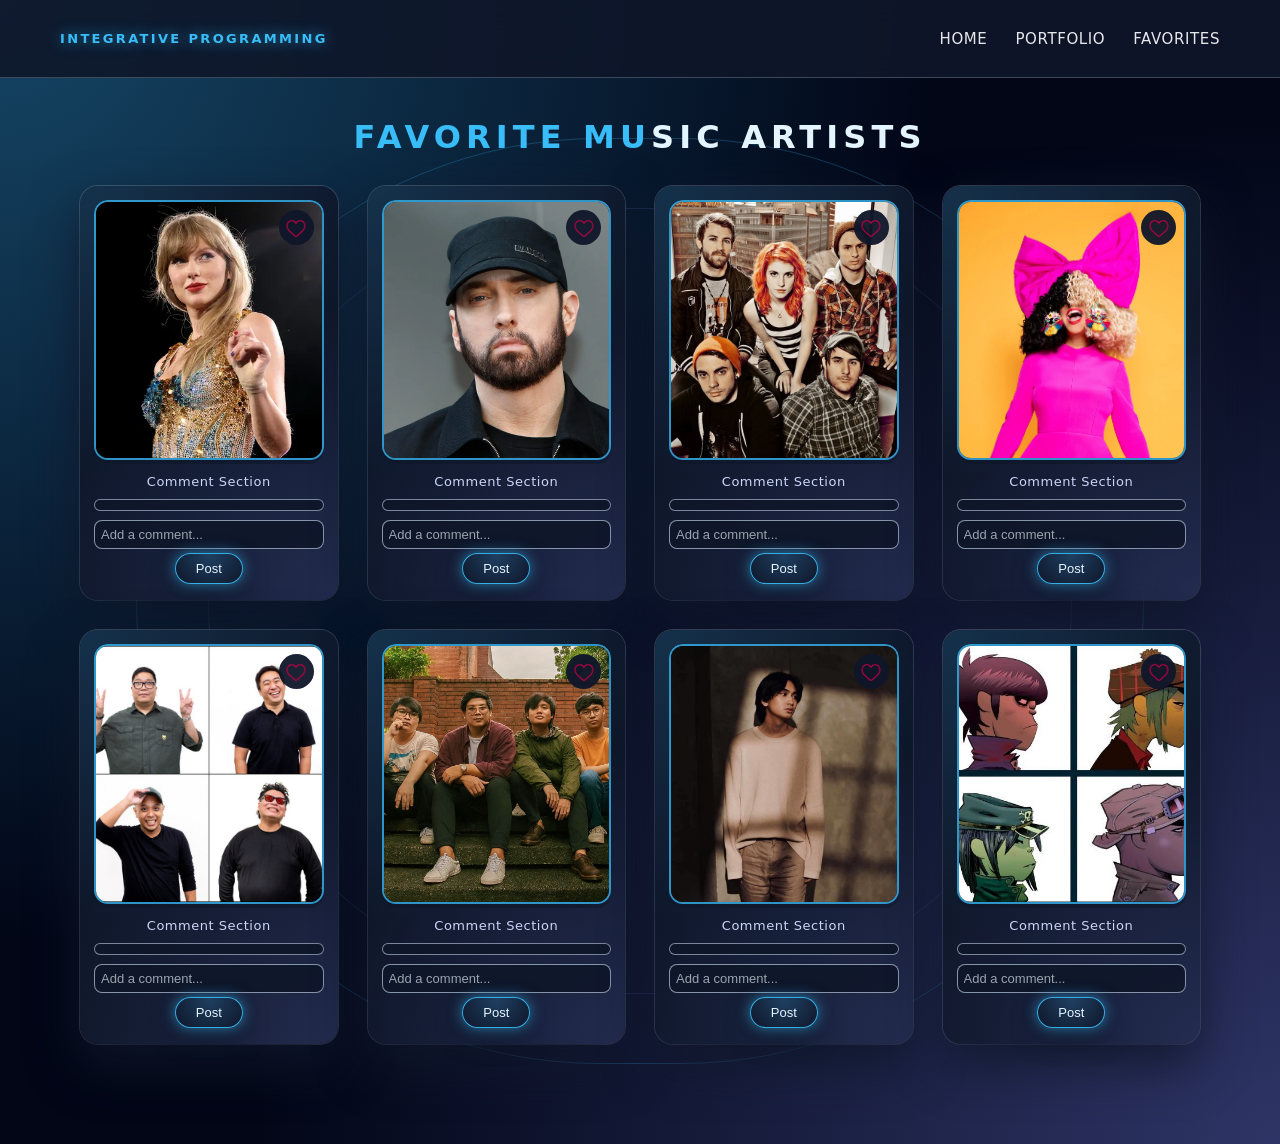
<file: Favorites.html>
<!DOCTYPE html>
<html lang="en">
<head>
<meta charset="UTF-8">
<title>Favorites</title>
<link rel="stylesheet" href="style.css">
</head>

<body>
    <nav class="nav">
        <div class="logo">
            <p>INTEGRATIVE PROGRAMMING</p>
        </div>
        <ul class="navLinks">
            <li><a href="home.html">Home</a></li>
            <li><a href="portfolio.html">Portfolio</a></li>
            <li><a href="Favorites.html">Favorites</a></li>
        </ul>
    </nav>

    <main class="favorites-wrapper">
        <div class="favorites-heading">
            <h1><span>Favorite Mu</span>sic Artists</h1>
        </div>

        <div class="container">

        <div class="card">
            <div class="image-box">
                <img src="images/TaylorS.png" alt="">
                <div class="heart" onclick="toggleLike(this)">
                    <img src="images/heart.png" class="heart-img" data-liked="false">
                </div>
                <div class="bottom-overlay">
                    <p>Taylor Swift</p>
                </div>
            </div>
            <p class="title">Comment Section</p>
            <ul class="comments-list"></ul>
            <input type="text" class="comment-input" placeholder="Add a comment...">
            <button onclick="addcomment(this)">Post</button>
        </div>


        <div class="card">
            <div class="image-box">
                <img src="images/Eminem.png" alt="">
                <div class="heart" onclick="toggleLike(this)">
                    <img src="images/heart.png" class="heart-img" data-liked="false">
                </div>
                <div class="bottom-overlay">
                    <p>Eminem</p>
                </div>
            </div>
            <p class="title">Comment Section</p>
            <ul class="comments-list"></ul>
            <input type="text" class="comment-input" placeholder="Add a comment...">
            <button onclick="addcomment(this)">Post</button>
        </div>


        <div class="card">
            <div class="image-box">
                <img src="images/Paramore.jpg" alt="">
                <div class="heart" onclick="toggleLike(this)">
                    <img src="images/heart.png" class="heart-img" data-liked="false">
                </div>
                <div class="bottom-overlay">
                    <p>Paramore</p>
                </div>
            </div>
            <p class="title">Comment Section</p>
            <ul class="comments-list"></ul>
            <input type="text" class="comment-input" placeholder="Add a comment...">
            <button onclick="addcomment(this)">Post</button>
        </div>


        <div class="card">
            <div class="image-box">
                <img src="images/Sia.png" alt="">
                <div class="heart" onclick="toggleLike(this)">
                    <img src="images/heart.png" class="heart-img" data-liked="false">
                </div>
                <div class="bottom-overlay">
                    <p>Sia</p>
                </div>
            </div>
            <p class="title">Comment Section</p>
            <ul class="comments-list"></ul>
            <input type="text" class="comment-input" placeholder="Add a comment...">
            <button onclick="addcomment(this)">Post</button>
        </div>

        <div class="card">
            <div class="image-box">
                <img src="images/TheItchyworms.jpg" alt="">
                <div class="heart" onclick="toggleLike(this)">
                    <img src="images/heart.png" class="heart-img" data-liked="false">
                </div>
                <div class="bottom-overlay">
                    <p>The Itchyworms</p>
                </div>
            </div>
            <p class="title">Comment Section</p>
            <ul class="comments-list"></ul>
            <input type="text" class="comment-input" placeholder="Add a comment...">
            <button onclick="addcomment(this)">Post</button>
        </div>

        <div class="card">
            <div class="image-box">
                <img src="images/TheRidleys.jpg" alt="">
                <div class="heart" onclick="toggleLike(this)">
                    <img src="images/heart.png" class="heart-img" data-liked="false">
                </div>
                <div class="bottom-overlay">
                    <p>The Ridleys</p>
                </div>
            </div>
            <p class="title">Comment Section</p>
            <ul class="comments-list"></ul>
            <input type="text" class="comment-input" placeholder="Add a comment...">
            <button onclick="addcomment(this)">Post</button>
        </div>

        <div class="card">
            <div class="image-box">
                <img src="images/Adie.jpg" alt="">
                <div class="heart" onclick="toggleLike(this)">
                    <img src="images/heart.png" class="heart-img" data-liked="false">
                </div>
                <div class="bottom-overlay">
                    <p>Adie</p>
                </div>
            </div>
            <p class="title">Comment Section</p>
            <ul class="comments-list"></ul>
            <input type="text" class="comment-input" placeholder="Add a comment...">
            <button onclick="addcomment(this)">Post</button>
        </div>

        <div class="card">
            <div class="image-box">
                <img src="images/Gorillaz.jpg" alt="">
                <div class="heart" onclick="toggleLike(this)">
                    <img src="images/heart.png" class="heart-img" data-liked="false">
                </div>
                <div class="bottom-overlay">
                    <p>Gorillaz</p>
                </div>
            </div>
            <p class="title">Comment Section</p>
            <ul class="comments-list"></ul>
            <input type="text" class="comment-input" placeholder="Add a comment...">
            <button onclick="addcomment(this)">Post</button>
        </div>
        </div>
    </main>

    <script src="Function.js"></script>
</body>
</html>
</file>
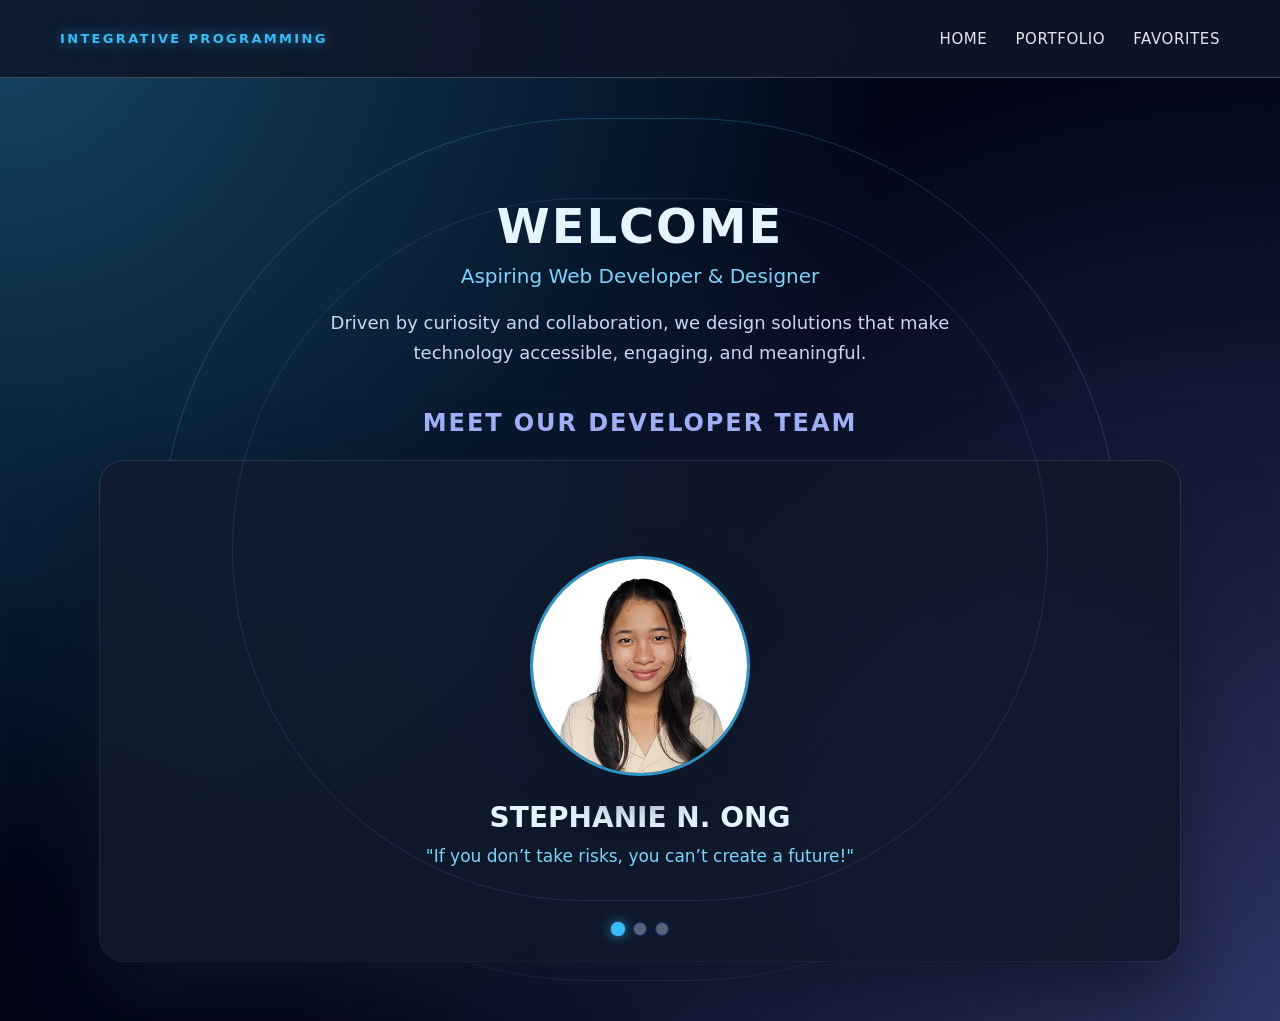
<file: home.html>
<!DOCTYPE html>
<html lang="en">

<head>
    <meta charset="UTF-8">
    <meta name="viewport" content="width=device-width, initial-scale=1.0">
    <title>Midterm Project</title>
    <link rel="stylesheet" href="style.css">
</head>

<body>
    <nav class="nav">
        <div class="logo">
            <p>INTEGRATIVE PROGRAMMING</p>
        </div>
        <ul class="navLinks">
            <li><a href="#home">Home</a></li>
            <li><a href="portfolio.html">Portfolio</a></li>
            <li><a href="Favorites.html">Favorites</a></li>
        </ul>
    </nav>

    <section class="hero" id="home">
        <div class="content">
            <h1>WELCOME</h1>
            <p>Aspiring Web Developer & Designer</p>
            <div class="statement">
                <p>
                    Driven by curiosity and collaboration, we design solutions that make technology accessible,
                    engaging, and meaningful.
                </p>
            </div>
        </div>

        <div class="subtitle">Meet Our Developer Team</div>

        <div class="carousel">
            <div class="container">
                <div class="profile">
                    <img src="images/stephanie.jpg" alt="Stephanie">
                    <div class="name">STEPHANIE N. ONG</div>
                    <div class="tagline">
                        <p>"If you don’t take risks, you can’t create a future!"</p>
                    </div>
                </div>
                <div class="profile">
                    <img src="images/michael.jpg" alt="Michael">
                    <div class="name">JOHN MICHAEL B. FLORES</div>
                    <div class="tagline">
                        <p>"There's a difference between a mistake and a bad habit"</p>
                    </div>
                </div>
                <div class="profile">
                    <img src="images/angelyn.jpg" alt="Angelyn">
                    <div class="name">ANGELYN D. FLORES</div>
                    <div class="tagline">
                        <p>"Shaping a brighter tomorrow"</p>
                    </div>
                </div>
            </div>

            <div class="carousel__nav">
                <span class="carousel__dot active" data-slide="0"></span>
                <span class="carousel__dot" data-slide="1"></span>
                <span class="carousel__dot" data-slide="2"></span>
            </div>
        </div>
    </section>

    <script src="Function.js"></script>

</body>

</html>
</file>
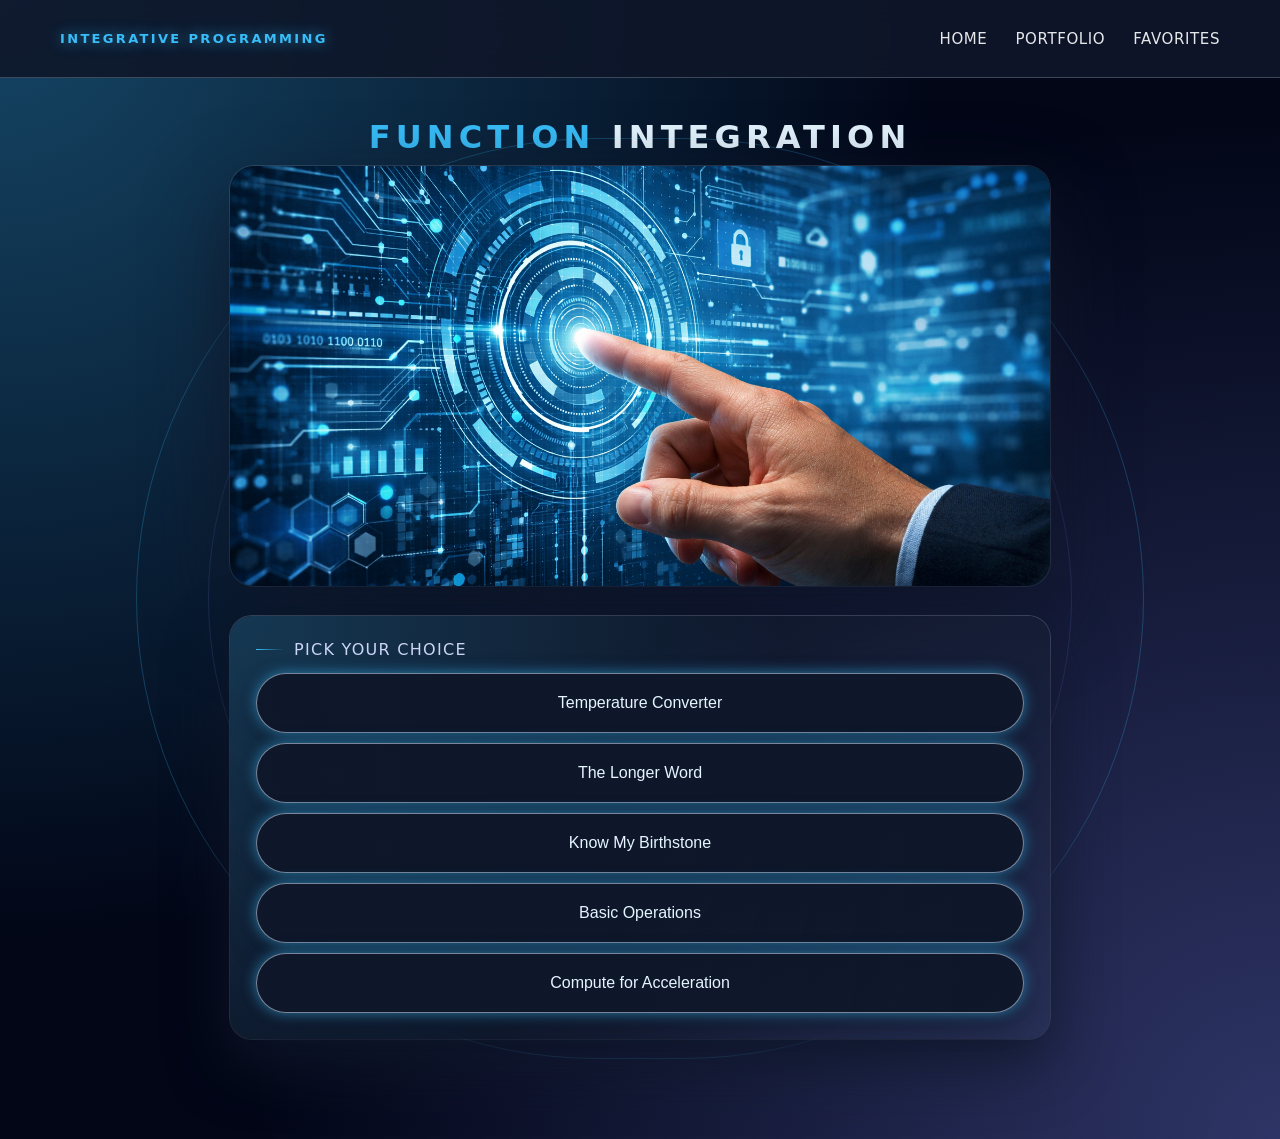
<file: portfolio.html>
<!DOCTYPE html>
<html lang="en">
<head>
    <meta charset="UTF-8">
    <meta name="viewport" content="width=device-width, initial-scale=1.0">
    <title>Portfolio</title>
    <link rel="stylesheet" href="style.css">
    </head>
<body>
    <nav class="nav">
        <div class="logo">
            <p class="logo__text">INTEGRATIVE PROGRAMMING</p>
        </div>
        <ul class="navLinks">
            <li><a href="home.html">Home</a></li> 
            <li><a href="portfolio.html">Portfolio</a></li>
            <li><a href="Favorites.html">Favorites</a></li>
        </ul>
    </nav>

    <main class="page-wrapper">
        <div class="title">
            <h1><span>Function</span> Integration</h1>
        </div>
        
        <div class="Portfolio">    
            <img src="images/kamot.png" alt="Portfolio Image">
        </div>

        <section class="panel">
            <div class="pick">
                <p>Pick your choice</p>
            </div>
            
            <div class="choice">
                <button onclick="TempConverter(this)"><span>Temperature Converter</span></button>
                <button onclick="LongerWord(this)"><span>The Longer Word</span></button>
                <button onclick="Birthstone(this)"><span>Know My Birthstone</span></button>
                <button onclick="BasicOperations(this)"><span>Basic Operations</span></button>
                <button onclick="Acceleration(this)"><span>Compute for Acceleration</span></button>
            </div>
        </section>
    </main>

    <script src="Function.js"></script>
</body>
</html>
</file>
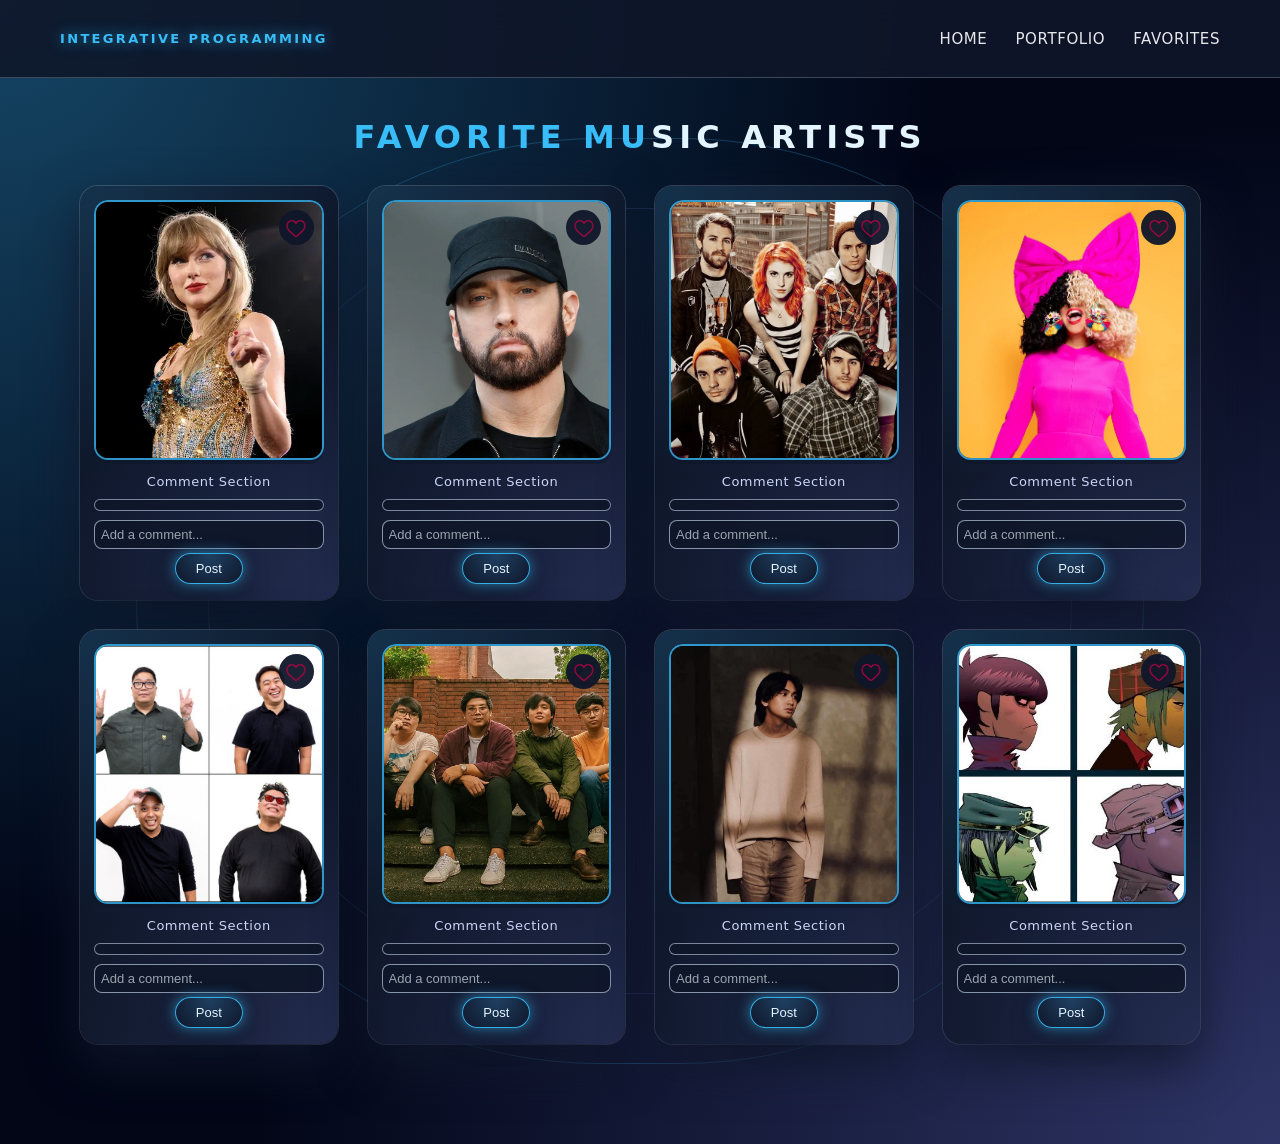
<file: pages/Favorites.html>
<!DOCTYPE html>
<html lang="en">
<head>
<meta charset="UTF-8">
<title>Favorites</title>
<link rel="stylesheet" href="../styles/style.css">
</head>

<body>
    <nav class="nav">
        <div class="logo">
            <p>INTEGRATIVE PROGRAMMING</p>
        </div>
        <ul class="navLinks">
            <li><a href="home.html">Home</a></li>
            <li><a href="portfolio.html">Portfolio</a></li>
            <li><a href="Favorites.html">Favorites</a></li>
        </ul>
    </nav>

    <main class="favorites-wrapper">
        <div class="favorites-heading">
            <h1><span>Favorite Mu</span>sic Artists</h1>
        </div>

        <div class="container">

        <div class="card">
            <div class="image-box">
                <img src="../images/TaylorS.png" alt="">
                <div class="heart" onclick="toggleLike(this)">
                    <img src="../images/heart.png" class="heart-img" data-liked="false">
                </div>
                <div class="bottom-overlay">
                    <p>Taylor Swift</p>
                </div>
            </div>
            <p class="title">Comment Section</p>
            <ul class="comments-list"></ul>
            <input type="text" class="comment-input" placeholder="Add a comment...">
            <button onclick="addcomment(this)">Post</button>
        </div>


        <div class="card">
            <div class="image-box">
                <img src="../images/Eminem.png" alt="">
                <div class="heart" onclick="toggleLike(this)">
                    <img src="../images/heart.png" class="heart-img" data-liked="false">
                </div>
                <div class="bottom-overlay">
                    <p>Eminem</p>
                </div>
            </div>
            <p class="title">Comment Section</p>
            <ul class="comments-list"></ul>
            <input type="text" class="comment-input" placeholder="Add a comment...">
            <button onclick="addcomment(this)">Post</button>
        </div>


        <div class="card">
            <div class="image-box">
                <img src="../images/Paramore.jpg" alt="">
                <div class="heart" onclick="toggleLike(this)">
                    <img src="../images/heart.png" class="heart-img" data-liked="false">
                </div>
                <div class="bottom-overlay">
                    <p>Paramore</p>
                </div>
            </div>
            <p class="title">Comment Section</p>
            <ul class="comments-list"></ul>
            <input type="text" class="comment-input" placeholder="Add a comment...">
            <button onclick="addcomment(this)">Post</button>
        </div>


        <div class="card">
            <div class="image-box">
                <img src="../images/Sia.png" alt="">
                <div class="heart" onclick="toggleLike(this)">
                    <img src="../images/heart.png" class="heart-img" data-liked="false">
                </div>
                <div class="bottom-overlay">
                    <p>Sia</p>
                </div>
            </div>
            <p class="title">Comment Section</p>
            <ul class="comments-list"></ul>
            <input type="text" class="comment-input" placeholder="Add a comment...">
            <button onclick="addcomment(this)">Post</button>
        </div>

        <div class="card">
            <div class="image-box">
                <img src="../images/TheItchyworms.jpg" alt="">
                <div class="heart" onclick="toggleLike(this)">
                    <img src="../images/heart.png" class="heart-img" data-liked="false">
                </div>
                <div class="bottom-overlay">
                    <p>The Itchyworms</p>
                </div>
            </div>
            <p class="title">Comment Section</p>
            <ul class="comments-list"></ul>
            <input type="text" class="comment-input" placeholder="Add a comment...">
            <button onclick="addcomment(this)">Post</button>
        </div>

        <div class="card">
            <div class="image-box">
                <img src="../images/TheRidleys.jpg" alt="">
                <div class="heart" onclick="toggleLike(this)">
                    <img src="../images/heart.png" class="heart-img" data-liked="false">
                </div>
                <div class="bottom-overlay">
                    <p>The Ridleys</p>
                </div>
            </div>
            <p class="title">Comment Section</p>
            <ul class="comments-list"></ul>
            <input type="text" class="comment-input" placeholder="Add a comment...">
            <button onclick="addcomment(this)">Post</button>
        </div>

        <div class="card">
            <div class="image-box">
                <img src="../images/Adie.jpg" alt="">
                <div class="heart" onclick="toggleLike(this)">
                    <img src="../images/heart.png" class="heart-img" data-liked="false">
                </div>
                <div class="bottom-overlay">
                    <p>Adie</p>
                </div>
            </div>
            <p class="title">Comment Section</p>
            <ul class="comments-list"></ul>
            <input type="text" class="comment-input" placeholder="Add a comment...">
            <button onclick="addcomment(this)">Post</button>
        </div>

        <div class="card">
            <div class="image-box">
                <img src="../images/Gorillaz.jpg" alt="">
                <div class="heart" onclick="toggleLike(this)">
                    <img src="../images/heart.png" class="heart-img" data-liked="false">
                </div>
                <div class="bottom-overlay">
                    <p>Gorillaz</p>
                </div>
            </div>
            <p class="title">Comment Section</p>
            <ul class="comments-list"></ul>
            <input type="text" class="comment-input" placeholder="Add a comment...">
            <button onclick="addcomment(this)">Post</button>
        </div>
        </div>
    </main>

    <script src="../Function.js"></script>
</body>
</html>
</file>
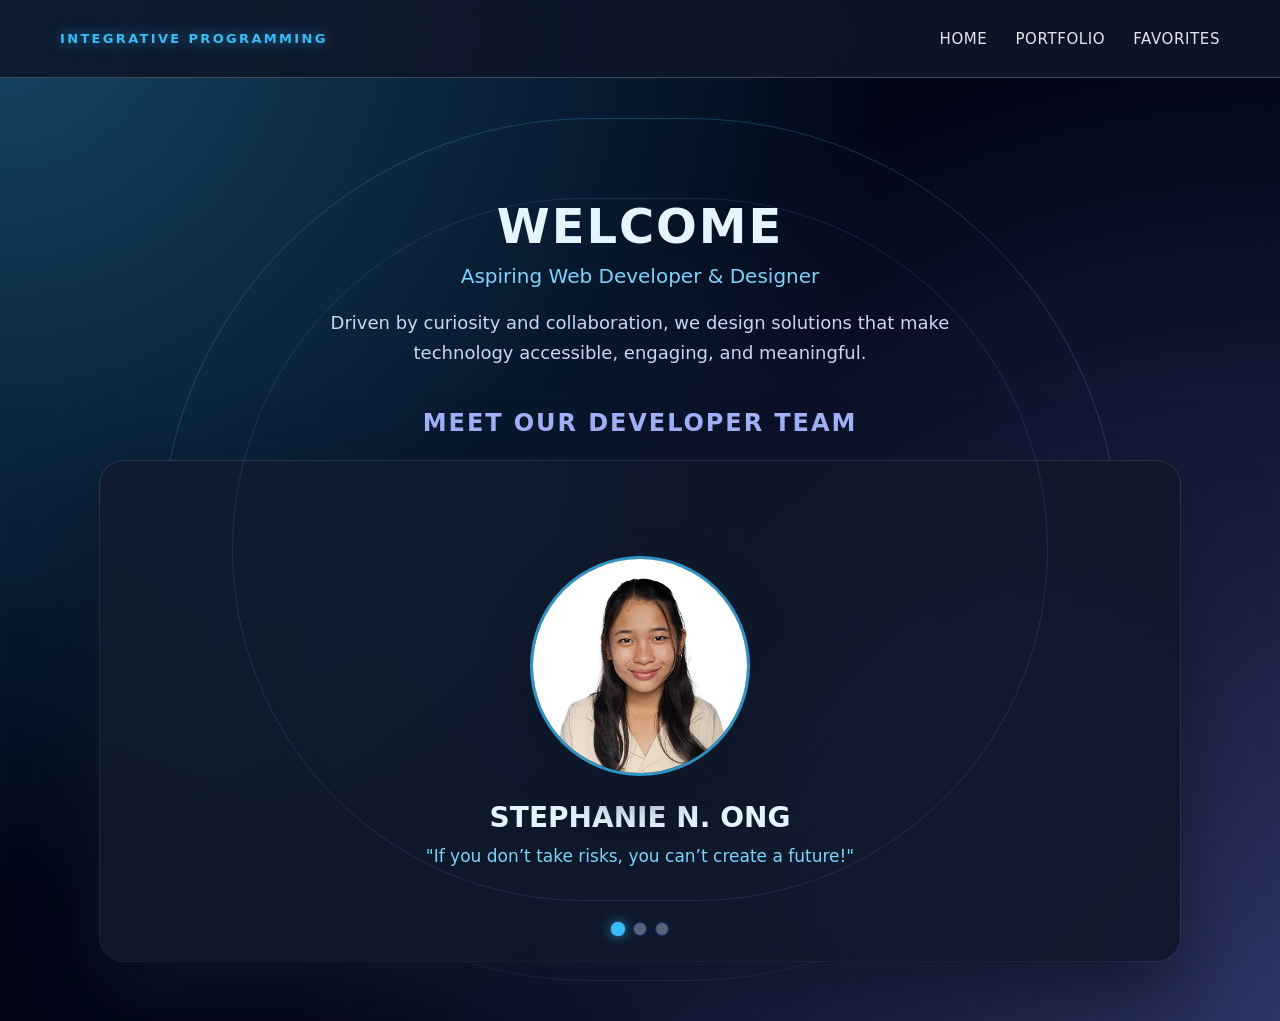
<file: pages/home.html>
<!DOCTYPE html>
<html lang="en">

<head>
    <meta charset="UTF-8">
    <meta name="viewport" content="width=device-width, initial-scale=1.0">
    <title>Midterm Project</title>
    <link rel="stylesheet" href="../styles/style.css">
</head>

<body>
    <nav class="nav">
        <div class="logo">
            <p>INTEGRATIVE PROGRAMMING</p>
        </div>
        <ul class="navLinks">
            <li><a href="#home">Home</a></li>
            <li><a href="portfolio.html">Portfolio</a></li>
            <li><a href="Favorites.html">Favorites</a></li>
        </ul>
    </nav>

    <section class="hero" id="home">
        <div class="content">
            <h1>WELCOME</h1>
            <p>Aspiring Web Developer & Designer</p>
            <div class="statement">
                <p>
                    Driven by curiosity and collaboration, we design solutions that make technology accessible,
                    engaging, and meaningful.
                </p>
            </div>
        </div>

        <div class="subtitle">Meet Our Developer Team</div>

        <div class="carousel">
            <div class="container">
                <div class="profile">
                    <img src="../images/stephanie.jpg" alt="Stephanie">
                    <div class="name">STEPHANIE N. ONG</div>
                    <div class="tagline">
                        <p>"If you don’t take risks, you can’t create a future!"</p>
                    </div>
                </div>
                <div class="profile">
                    <img src="../images/michael.jpg" alt="Michael">
                    <div class="name">JOHN MICHAEL B. FLORES</div>
                    <div class="tagline">
                        <p>"There's a difference between a mistake and a bad habit"</p>
                    </div>
                </div>
                <div class="profile">
                    <img src="../images/angelyn.jpg" alt="Angelyn">
                    <div class="name">ANGELYN D. FLORES</div>
                    <div class="tagline">
                        <p>"Shaping a brighter tomorrow"</p>
                    </div>
                </div>
            </div>

            <div class="carousel__nav">
                <span class="carousel__dot active" data-slide="0"></span>
                <span class="carousel__dot" data-slide="1"></span>
                <span class="carousel__dot" data-slide="2"></span>
            </div>
        </div>
    </section>

    <script src="../Function.js"></script>

</body>

</html>
</file>
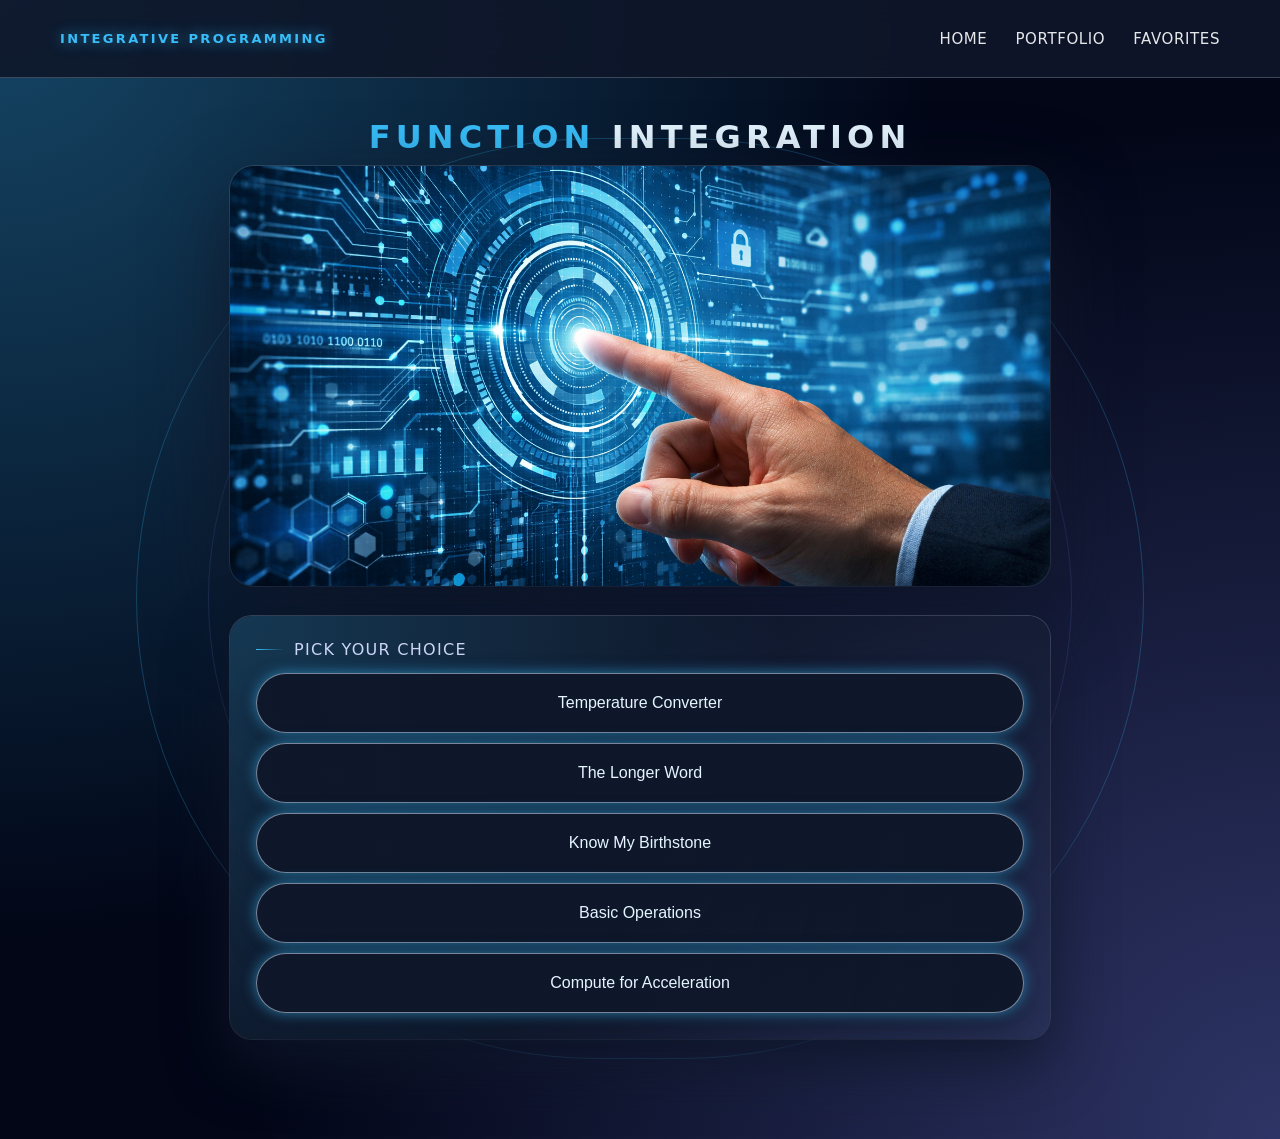
<file: pages/portfolio.html>
<!DOCTYPE html>
<html lang="en">
<head>
    <meta charset="UTF-8">
    <meta name="viewport" content="width=device-width, initial-scale=1.0">
    <title>Portfolio</title>
    <link rel="stylesheet" href="../styles/style.css">
    </head>
<body>
    <nav class="nav">
        <div class="logo">
            <p class="logo__text">INTEGRATIVE PROGRAMMING</p>
        </div>
        <ul class="navLinks">
            <li><a href="home.html">Home</a></li> 
            <li><a href="portfolio.html">Portfolio</a></li>
            <li><a href="Favorites.html">Favorites</a></li>
        </ul>
    </nav>

    <main class="page-wrapper">
        <div class="title">
            <h1><span>Function</span> Integration</h1>
        </div>
        
        <div class="Portfolio">    
            <img src="../images/kamot.png" alt="Portfolio Image">
        </div>

        <section class="panel">
            <div class="pick">
                <p>Pick your choice</p>
            </div>
            
            <div class="choice">
                <button onclick="TempConverter(this)"><span>Temperature Converter</span></button>
                <button onclick="LongerWord(this)"><span>The Longer Word</span></button>
                <button onclick="Birthstone(this)"><span>Know My Birthstone</span></button>
                <button onclick="BasicOperations(this)"><span>Basic Operations</span></button>
                <button onclick="Acceleration(this)"><span>Compute for Acceleration</span></button>
            </div>
        </section>
    </main>

    <script src="../Function.js"></script>
</body>
</html>
</file>
<file: style.css>
/*HOMEPAGE*/
body {
    margin: 0;
    font-family: system-ui, 'Segoe UI', sans-serif;
    color: #e5f5ff;
    background:
        radial-gradient(circle at top left, rgba(56, 189, 248, 0.35), transparent 55%),
        radial-gradient(circle at bottom right, rgba(129, 140, 248, 0.35), transparent 60%),
        radial-gradient(circle at top, #020617 0, #020617 40%, #020617 100%);
    min-height: 100vh;
}

*,
*::before,
*::after {
    box-sizing: border-box;
}

.nav {
    display: flex;
    align-items: center;
    justify-content: space-between;
    padding: 18px 60px;
    background: rgba(15, 23, 42, 0.9);
    backdrop-filter: blur(14px);
    border-bottom: 1px solid rgba(148, 163, 184, 0.35);
    color: #e5e7eb;
    position: sticky;
    top: 0;
    z-index: 10;
}

.logo p {
    font-weight: 700;
    letter-spacing: 0.18em;
    text-transform: uppercase;
    font-size: 13px;
    color: #38bdf8;
    text-shadow: 0 0 14px rgba(56, 189, 248, 0.7);
}

.navLinks {
    list-style: none;
    display: flex;
    gap: 28px;
    margin: 0;
    padding: 0;
}

.navLinks a {
    color: #e5e7eb;
    text-decoration: none;
    font-size: 15px;
    letter-spacing: 0.04em;
    text-transform: uppercase;
    padding-bottom: 4px;
    border-bottom: 2px solid transparent;
    transition: border-color 0.2s ease, color 0.2s ease, text-shadow 0.2s ease;
}

.navLinks a:hover {
    border-color: #38bdf8;
    color: #38bdf8;
    text-shadow: 0 0 10px rgba(56, 189, 248, 0.6);
}

.hero {
    text-align: center;
    padding: 80px 60px 60px;
    max-width: 1200px;
    margin: 0 auto;
    position: relative;
}

.hero::before,
.hero::after {
    content: "";
    position: absolute;
    border-radius: 999px;
    border: 1px solid rgba(148, 163, 184, 0.25);
    pointer-events: none;
}

.hero::before {
    inset: 40px 10%;
    border-color: rgba(56, 189, 248, 0.25);
}

.hero::after {
    inset: 120px 16%;
    border-color: rgba(129, 140, 248, 0.18);
}

.content {
    margin-bottom: 40px;
    position: relative;
    z-index: 1;
}

.content h1 {
    font-size: 48px;
    color: #e5f5ff;
    margin-bottom: 10px;
    font-weight: 800;
    letter-spacing: 0.04em;
    text-transform: uppercase;
}

.content p {
    font-size: 20px;
    color: #7dd3fc;
    margin: 0 0 20px;
    font-weight: 500;
}

.statement {
    max-width: 650px;
    margin: 0 auto 40px;
}

.statement p {
    font-size: 18px;
    color: #cbd5f5;
    line-height: 1.7;
    margin: 0;
}

.subtitle {
    font-size: 24px;
    font-weight: 600;
    margin-bottom: 24px;
    color: #a5b4fc;
    letter-spacing: 0.08em;
    text-transform: uppercase;
}

.carousel {
    position: relative;
    width: 100%;
    height: 500px;
    overflow: hidden;
    border-radius: 24px;
    box-shadow:
        0 30px 80px rgba(15, 23, 42, 0.9),
        0 0 0 1px rgba(148, 163, 184, 0.25);
    background: radial-gradient(circle at top left, rgba(56, 189, 248, 0.25), transparent 55%),
        radial-gradient(circle at bottom right, rgba(129, 140, 248, 0.25), transparent 55%),
        rgba(15, 23, 42, 0.85);
    backdrop-filter: blur(22px);
    overflow: hidden;
}

.container {
    display: flex;
    height: 100%;
    transition: transform 0.6s cubic-bezier(0.16, 1, 0.3, 1);
}

.profile {
    min-width: 100%;
    height: 100%;
    flex-shrink: 0;
    display: flex;
    flex-direction: column;
    align-items: center;
    justify-content: center;
    background: radial-gradient(circle at top, rgba(15, 23, 42, 0.7), rgba(15, 23, 42, 0.95));
    padding: 40px 20px;
    box-sizing: border-box;
}

.profile img {
    width: 220px;
    height: 220px;
    border-radius: 50%;
    object-fit: cover;
    margin-bottom: 25px;
    box-shadow: 0 18px 40px rgba(15, 23, 42, 0.9);
    border: 3px solid rgba(56, 189, 248, 0.75);
    position: relative;
}

.profile img::after {
    content: "";
    position: absolute;
    inset: -6px;
    border-radius: 50%;
    border: 1px dashed rgba(148, 163, 184, 0.55);
}

.name {
    font-size: 28px;
    color: #e5f5ff;
    margin-bottom: 12px;
    font-weight: 700;
    text-shadow: 0 1px 2px rgba(0, 0, 0, 0.1);
}

.tagline p {
    font-size: 17px;
    color: #7dd3fc;
    margin: 0;
    font-weight: 500;
    max-width: 480px;
}

.carousel__nav {
    position: absolute;
    bottom: 26px;
    left: 50%;
    transform: translateX(-50%);
    display: flex;
    gap: 10px;
}

.carousel__dot {
    width: 12px;
    height: 12px;
    border-radius: 50%;
    background: rgba(148, 163, 184, 0.55);
    cursor: pointer;
    box-shadow: 0 0 0 1px rgba(30, 64, 175, 0.6);
    transition: transform 0.2s ease, box-shadow 0.2s ease, background 0.2s ease;
}

.carousel__dot.active,
.carousel__dot:hover {
    background: #38bdf8;
    box-shadow:
        0 0 12px rgba(56, 189, 248, 0.9),
        0 0 0 1px rgba(56, 189, 248, 0.9);
    transform: scale(1.05);
}

@media (max-width: 900px) {
    .nav {
        padding: 14px 24px;
    }

    .navLinks {
        gap: 16px;
    }

    .hero {
        padding: 60px 20px 40px;
    }

    .hero__title {
        font-size: 36px;
    }

    .hero__tagline {
        font-size: 18px;
    }

    .profile img {
        width: 180px;
        height: 180px;
    }
}

@media (max-width: 600px) {
    .nav {
        flex-direction: column;
        gap: 10px;
        align-items: flex-start;
    }

    .navLinks {
        flex-wrap: wrap;
    }
}

/*PORTFOLIO PAGE*/
.page-wrapper {
    max-width: 1200px;
    margin: 40px auto 60px;
    padding: 0 40px 40px;
    position: relative;
}

.page-wrapper::before,
.page-wrapper::after {
    content: "";
    position: absolute;
    border-radius: 999px;
    border: 1px solid rgba(148, 163, 184, 0.25);
    pointer-events: none;
}

.page-wrapper::before {
    inset: 20px 8%;
    border-color: rgba(56, 189, 248, 0.25);
}

.page-wrapper::after {
    inset: 90px 14%;
    border-color: rgba(129, 140, 248, 0.18);
}

.title {
    position: relative;
    z-index: 1;
    text-align: center;
    margin-bottom: 30px;
}

.title h1 {
    font-size: 32px;
    letter-spacing: 0.16em;
    text-transform: uppercase;
    color: #e5f5ff;
    margin: 0;
}

.title h1 span {
    color: #38bdf8;
}

.Portfolio {
    position: relative;
    z-index: 1;
    display: flex;
    justify-content: center;
    align-items: center;
    margin-bottom: 30px;
}

.Portfolio img {
    width: 100%;
    max-width: 820px;
    height: 420px;
    border-radius: 24px;
    object-fit: cover;
    box-shadow:
        0 30px 80px rgba(15, 23, 42, 0.9),
        0 0 0 1px rgba(148, 163, 184, 0.25);
}

.panel {
    position: relative;
    z-index: 1;
    max-width: 820px;
    margin: 0 auto;
    padding: 24px 26px 26px;
    border-radius: 22px;
    background: radial-gradient(circle at top left, rgba(56, 189, 248, 0.2), transparent 60%),
        radial-gradient(circle at bottom right, rgba(129, 140, 248, 0.2), transparent 60%),
        rgba(15, 23, 42, 0.88);
    backdrop-filter: blur(20px);
    box-shadow:
        0 24px 60px rgba(15, 23, 42, 0.9),
        0 0 0 1px rgba(148, 163, 184, 0.35);
}

.pick {
    display: flex;
    align-items: center;
    gap: 10px;
    margin-bottom: 14px;
    color: #cbd5f5;
    font-size: 16px;
    letter-spacing: 0.08em;
    text-transform: uppercase;
}

.pick::before {
    content: "";
    width: 28px;
    height: 1px;
    background: linear-gradient(to right, #38bdf8, transparent);
}

.pick p {
    margin: 0;
}

.choice {
    display: flex;
    flex-direction: column;
    gap: 10px;
}

.choice button {
    width: 100%;
    height: 60px;
    border-radius: 999px;
    border: 1px solid rgba(148, 163, 184, 0.8);
    background: radial-gradient(circle at top, rgba(15, 23, 42, 0.95), rgba(15, 23, 42, 0.98));
    color: #e5f5ff;
    display: flex;
    align-items: center;
    justify-content: center;
    padding: 0 28px;
    font-size: 16px;
    font-weight: 500;
    cursor: pointer;
    position: relative;
    overflow: hidden;
    transition: transform 0.18s ease, box-shadow 0.18s ease, border-color 0.18s ease, background 0.18s ease;
}

.choice button::before {
    content: "";
    position: absolute;
    inset: 0;
    background: radial-gradient(circle at top left, rgba(56, 189, 248, 0.18), transparent 55%);
    opacity: 0;
    transition: opacity 0.18s ease;
}

.choice button span {
    position: relative;
    z-index: 1;
}

.choice button:hover {
    border-color: #38bdf8;
    background: radial-gradient(circle at top left, rgba(56, 189, 248, 0.2), rgba(15, 23, 42, 0.98));
    box-shadow:
        0 0 20px rgba(56, 189, 248, 0.6),
        0 12px 30px rgba(15, 23, 42, 0.9);
    transform: translateY(-1px);
}

.choice button:hover::before {
    opacity: 1;
}

@media (max-width: 900px) {
    .nav {
        padding: 14px 24px;
    }

    .navLinks {
        gap: 16px;
    }

    .page-wrapper {
        margin: 24px auto 40px;
        padding: 0 18px 30px;
    }

    .Portfolio img {
        height: 320px;
    }
}

@media (max-width: 600px) {
    .nav {
        flex-direction: column;
        gap: 10px;
        align-items: flex-start;
    }

    .navLinks {
        flex-wrap: wrap;
    }

    .title h1 {
        font-size: 22px;
    }

    .Portfolio img {
        height: 260px;
    }
}

/*FAVORITES PAGE*/
.favorites-wrapper {
    max-width: 1200px;
    margin: 40px auto 60px;
    padding: 0 40px 40px;
    position: relative;
}

.favorites-wrapper::before,
.favorites-wrapper::after {
    content: "";
    position: absolute;
    border-radius: 999px;
    border: 1px solid rgba(148, 163, 184, 0.25);
    pointer-events: none;
}

.favorites-wrapper::before {
    inset: 20px 8%;
    border-color: rgba(56, 189, 248, 0.25);
}

.favorites-wrapper::after {
    inset: 90px 14%;
    border-color: rgba(129, 140, 248, 0.18);
}

.favorites-heading {
    position: relative;
    z-index: 1;
    text-align: center;
    margin-bottom: 30px;
}

.favorites-heading h1 {
    font-size: 32px;
    letter-spacing: 0.16em;
    text-transform: uppercase;
    color: #e5f5ff;
    margin: 0;
}

.favorites-heading h1 span {
    color: #38bdf8;
}

.favorites-wrapper .container {
    position: relative;
    z-index: 1;
    display: grid;
    grid-template-columns: repeat(4, minmax(0, 1fr));
    gap: 30px;
    align-items: stretch;
}

.card {
    width: 100%;
    text-align: center;
    background: radial-gradient(circle at top left, rgba(56, 189, 248, 0.16), transparent 60%),
        radial-gradient(circle at bottom right, rgba(129, 140, 248, 0.18), transparent 60%),
        rgba(15, 23, 42, 0.96);
    border-radius: 18px;
    padding: 14px 14px 16px;
    box-shadow:
        0 20px 50px rgba(15, 23, 42, 0.9),
        0 0 0 1px rgba(148, 163, 184, 0.35);
}

.image-box {
    position: relative;
    margin-bottom: 10px;
    border-radius: 14px;
    overflow: hidden; 
}

.image-box > img {
    width: 100%;
    height: 260px;
    object-fit: cover;
    border-radius: 14px;
    border: 2px solid rgba(56, 189, 248, 0.75);
    box-shadow: 0 16px 32px rgba(15, 23, 42, 0.85);
    transition: transform 0.3s ease;
}

.image-box:hover > img {
    transform: scale(1.03);
}

.image-box .bottom-overlay {
    position: absolute;
    bottom: 0;
    left: 0;
    width: 100%;
    height: 30px; 
    background: radial-gradient(circle at top, rgba(15, 23, 42, 0.95), rgba(15, 23, 42, 0.98));
    backdrop-filter: blur(20px);
    display: flex;
    align-items: center;
    justify-content: center;
    padding: 10 px;
    text-align: center;
    border-bottom-left-radius: 13px;
    border-bottom-right-radius: 13px;
    overflow: hidden;
    opacity: 0; 
    transition: opacity 0.3s ease;
    pointer-events: none; 
}

.image-box:hover .bottom-overlay {
    opacity: 1;
}

.bottom-overlay p {
    color: #f0f0f0;
    -webkit-text-stroke: 1px #000000;
    font-weight: bolder;
    font-size: 20px;
}

.heart {
    position: absolute;
    top: 10px;
    right: 10px;
    width: 35px;
    height: 35px;
    background: rgba(15, 23, 42, 0.95);
    border-radius: 50%; 
    display: flex;
    justify-content: center;
    align-items: center;
    cursor: pointer;
}
.heart:hover {
    filter: invert(17%) sepia(94%) saturate(6000%) brightness(95%) contrast(110%); 
}
.heart.liked {
    background: radial-gradient(
        circle at top left,
        rgba(213, 19, 19, 0.35),
        rgba(15, 23, 42, 0.98)
    );
}
.heart-img{
    width:20px;
}
.heart:hover .heart-img{
    filter: brightness(0) saturate(100%) invert(100%);
}
.heart.liked .heart-img{
    filter: invert(17%) sepia(94%) saturate(6000%) hue-rotate(-10deg) brightness(95%) contrast(110%);
}

.title {
    display: block;
    padding: 0;
    border-radius: 0;
    font-size: 13px;
    margin: 10px 0 10px;
    color: #cbd5f5;
    background: transpsarent;
    border: none;
    letter-spacing: 0.04em;
}

input,
textarea {
    width: 100%;
    padding: 6px;
    margin: 4px 0;
    border-radius: 8px;
    border: 1px solid rgba(148, 163, 184, 0.9);
    background: rgba(15, 23, 42, 0.9);
    color: #e5f5ff;
    font-size: 13px;
}

input::placeholder,
textarea::placeholder {
    color: #9ca3af;
}

button {
    background: radial-gradient(circle at top, rgba(56, 189, 248, 0.2), rgba(15, 23, 42, 0.98));
    border: 1px solid rgba(56, 189, 248, 0.9);
    padding: 7px 20px;
    color: #e5f5ff;
    border-radius: 999px;
    cursor: pointer;
    font-size: 13px;
    font-weight: 500;
    box-shadow:
        0 0 14px rgba(56, 189, 248, 0.6),
        0 10px 24px rgba(15, 23, 42, 0.85);
    transition: transform 0.18s ease, box-shadow 0.18s ease, background 0.18s ease;
}

button:hover {
    background: radial-gradient(circle at top, rgba(56, 189, 248, 0.35), rgba(15, 23, 42, 0.98));
    transform: translateY(-1px);
    box-shadow:
        0 0 18px rgba(56, 189, 248, 0.9),
        0 16px 32px rgba(15, 23, 42, 0.95);
}

.comments-list {
    list-style: none;
    padding: 5px;
    margin: 5px 0;
    max-height: 120px;
    border: 1px solid rgba(148, 163, 184, 0.8);
    border-radius: 10px;
    overflow-y: auto;
    background: rgba(15, 23, 42, 0.9);
}

.comments-list li {
    padding: 4px 6px;
    border-bottom: 1px solid rgba(51, 65, 85, 0.9);
    font-size: 13px;
    color: #cbd5f5;
}

.comments-list li:last-child {
    border-bottom: none;
}

@media (max-width: 900px) {
    .nav {
        padding: 14px 24px;
    }

    .navLinks {
        gap: 16px;
    }

    .favorites-wrapper {
        margin: 24px auto 40px;
        padding: 0 18px 30px;
    }
}

@media (max-width: 600px) {
    .nav {
        flex-direction: column;
        gap: 10px;
        align-items: flex-start;
    }

    .navLinks {
        flex-wrap: wrap;
    }

    .favorites-heading h1 {
        font-size: 22px;
    }
}
</file>
<file: styles/style.css>
/*HOMEPAGE*/
body {
    margin: 0;
    font-family: system-ui, 'Segoe UI', sans-serif;
    color: #e5f5ff;
    background:
        radial-gradient(circle at top left, rgba(56, 189, 248, 0.35), transparent 55%),
        radial-gradient(circle at bottom right, rgba(129, 140, 248, 0.35), transparent 60%),
        radial-gradient(circle at top, #020617 0, #020617 40%, #020617 100%);
    min-height: 100vh;
}

*,
*::before,
*::after {
    box-sizing: border-box;
}

.nav {
    display: flex;
    align-items: center;
    justify-content: space-between;
    padding: 18px 60px;
    background: rgba(15, 23, 42, 0.9);
    backdrop-filter: blur(14px);
    border-bottom: 1px solid rgba(148, 163, 184, 0.35);
    color: #e5e7eb;
    position: sticky;
    top: 0;
    z-index: 10;
}

.logo p {
    font-weight: 700;
    letter-spacing: 0.18em;
    text-transform: uppercase;
    font-size: 13px;
    color: #38bdf8;
    text-shadow: 0 0 14px rgba(56, 189, 248, 0.7);
}

.navLinks {
    list-style: none;
    display: flex;
    gap: 28px;
    margin: 0;
    padding: 0;
}

.navLinks a {
    color: #e5e7eb;
    text-decoration: none;
    font-size: 15px;
    letter-spacing: 0.04em;
    text-transform: uppercase;
    padding-bottom: 4px;
    border-bottom: 2px solid transparent;
    transition: border-color 0.2s ease, color 0.2s ease, text-shadow 0.2s ease;
}

.navLinks a:hover {
    border-color: #38bdf8;
    color: #38bdf8;
    text-shadow: 0 0 10px rgba(56, 189, 248, 0.6);
}

.hero {
    text-align: center;
    padding: 80px 60px 60px;
    max-width: 1200px;
    margin: 0 auto;
    position: relative;
}

.hero::before,
.hero::after {
    content: "";
    position: absolute;
    border-radius: 999px;
    border: 1px solid rgba(148, 163, 184, 0.25);
    pointer-events: none;
}

.hero::before {
    inset: 40px 10%;
    border-color: rgba(56, 189, 248, 0.25);
}

.hero::after {
    inset: 120px 16%;
    border-color: rgba(129, 140, 248, 0.18);
}

.content {
    margin-bottom: 40px;
    position: relative;
    z-index: 1;
}

.content h1 {
    font-size: 48px;
    color: #e5f5ff;
    margin-bottom: 10px;
    font-weight: 800;
    letter-spacing: 0.04em;
    text-transform: uppercase;
}

.content p {
    font-size: 20px;
    color: #7dd3fc;
    margin: 0 0 20px;
    font-weight: 500;
}

.statement {
    max-width: 650px;
    margin: 0 auto 40px;
}

.statement p {
    font-size: 18px;
    color: #cbd5f5;
    line-height: 1.7;
    margin: 0;
}

.subtitle {
    font-size: 24px;
    font-weight: 600;
    margin-bottom: 24px;
    color: #a5b4fc;
    letter-spacing: 0.08em;
    text-transform: uppercase;
}

.carousel {
    position: relative;
    width: 100%;
    height: 500px;
    overflow: hidden;
    border-radius: 24px;
    box-shadow:
        0 30px 80px rgba(15, 23, 42, 0.9),
        0 0 0 1px rgba(148, 163, 184, 0.25);
    background: radial-gradient(circle at top left, rgba(56, 189, 248, 0.25), transparent 55%),
        radial-gradient(circle at bottom right, rgba(129, 140, 248, 0.25), transparent 55%),
        rgba(15, 23, 42, 0.85);
    backdrop-filter: blur(22px);
    overflow: hidden;
}

.container {
    display: flex;
    height: 100%;
    transition: transform 0.6s cubic-bezier(0.16, 1, 0.3, 1);
}

.profile {
    min-width: 100%;
    height: 100%;
    flex-shrink: 0;
    display: flex;
    flex-direction: column;
    align-items: center;
    justify-content: center;
    background: radial-gradient(circle at top, rgba(15, 23, 42, 0.7), rgba(15, 23, 42, 0.95));
    padding: 40px 20px;
    box-sizing: border-box;
}

.profile img {
    width: 220px;
    height: 220px;
    border-radius: 50%;
    object-fit: cover;
    margin-bottom: 25px;
    box-shadow: 0 18px 40px rgba(15, 23, 42, 0.9);
    border: 3px solid rgba(56, 189, 248, 0.75);
    position: relative;
}

.profile img::after {
    content: "";
    position: absolute;
    inset: -6px;
    border-radius: 50%;
    border: 1px dashed rgba(148, 163, 184, 0.55);
}

.name {
    font-size: 28px;
    color: #e5f5ff;
    margin-bottom: 12px;
    font-weight: 700;
    text-shadow: 0 1px 2px rgba(0, 0, 0, 0.1);
}

.tagline p {
    font-size: 17px;
    color: #7dd3fc;
    margin: 0;
    font-weight: 500;
    max-width: 480px;
}

.carousel__nav {
    position: absolute;
    bottom: 26px;
    left: 50%;
    transform: translateX(-50%);
    display: flex;
    gap: 10px;
}

.carousel__dot {
    width: 12px;
    height: 12px;
    border-radius: 50%;
    background: rgba(148, 163, 184, 0.55);
    cursor: pointer;
    box-shadow: 0 0 0 1px rgba(30, 64, 175, 0.6);
    transition: transform 0.2s ease, box-shadow 0.2s ease, background 0.2s ease;
}

.carousel__dot.active,
.carousel__dot:hover {
    background: #38bdf8;
    box-shadow:
        0 0 12px rgba(56, 189, 248, 0.9),
        0 0 0 1px rgba(56, 189, 248, 0.9);
    transform: scale(1.05);
}

@media (max-width: 900px) {
    .nav {
        padding: 14px 24px;
    }

    .navLinks {
        gap: 16px;
    }

    .hero {
        padding: 60px 20px 40px;
    }

    .hero__title {
        font-size: 36px;
    }

    .hero__tagline {
        font-size: 18px;
    }

    .profile img {
        width: 180px;
        height: 180px;
    }
}

@media (max-width: 600px) {
    .nav {
        flex-direction: column;
        gap: 10px;
        align-items: flex-start;
    }

    .navLinks {
        flex-wrap: wrap;
    }
}

/*PORTFOLIO PAGE*/
.page-wrapper {
    max-width: 1200px;
    margin: 40px auto 60px;
    padding: 0 40px 40px;
    position: relative;
}

.page-wrapper::before,
.page-wrapper::after {
    content: "";
    position: absolute;
    border-radius: 999px;
    border: 1px solid rgba(148, 163, 184, 0.25);
    pointer-events: none;
}

.page-wrapper::before {
    inset: 20px 8%;
    border-color: rgba(56, 189, 248, 0.25);
}

.page-wrapper::after {
    inset: 90px 14%;
    border-color: rgba(129, 140, 248, 0.18);
}

.title {
    position: relative;
    z-index: 1;
    text-align: center;
    margin-bottom: 30px;
}

.title h1 {
    font-size: 32px;
    letter-spacing: 0.16em;
    text-transform: uppercase;
    color: #e5f5ff;
    margin: 0;
}

.title h1 span {
    color: #38bdf8;
}

.Portfolio {
    position: relative;
    z-index: 1;
    display: flex;
    justify-content: center;
    align-items: center;
    margin-bottom: 30px;
}

.Portfolio img {
    width: 100%;
    max-width: 820px;
    height: 420px;
    border-radius: 24px;
    object-fit: cover;
    box-shadow:
        0 30px 80px rgba(15, 23, 42, 0.9),
        0 0 0 1px rgba(148, 163, 184, 0.25);
}

.panel {
    position: relative;
    z-index: 1;
    max-width: 820px;
    margin: 0 auto;
    padding: 24px 26px 26px;
    border-radius: 22px;
    background: radial-gradient(circle at top left, rgba(56, 189, 248, 0.2), transparent 60%),
        radial-gradient(circle at bottom right, rgba(129, 140, 248, 0.2), transparent 60%),
        rgba(15, 23, 42, 0.88);
    backdrop-filter: blur(20px);
    box-shadow:
        0 24px 60px rgba(15, 23, 42, 0.9),
        0 0 0 1px rgba(148, 163, 184, 0.35);
}

.pick {
    display: flex;
    align-items: center;
    gap: 10px;
    margin-bottom: 14px;
    color: #cbd5f5;
    font-size: 16px;
    letter-spacing: 0.08em;
    text-transform: uppercase;
}

.pick::before {
    content: "";
    width: 28px;
    height: 1px;
    background: linear-gradient(to right, #38bdf8, transparent);
}

.pick p {
    margin: 0;
}

.choice {
    display: flex;
    flex-direction: column;
    gap: 10px;
}

.choice button {
    width: 100%;
    height: 60px;
    border-radius: 999px;
    border: 1px solid rgba(148, 163, 184, 0.8);
    background: radial-gradient(circle at top, rgba(15, 23, 42, 0.95), rgba(15, 23, 42, 0.98));
    color: #e5f5ff;
    display: flex;
    align-items: center;
    justify-content: center;
    padding: 0 28px;
    font-size: 16px;
    font-weight: 500;
    cursor: pointer;
    position: relative;
    overflow: hidden;
    transition: transform 0.18s ease, box-shadow 0.18s ease, border-color 0.18s ease, background 0.18s ease;
}

.choice button::before {
    content: "";
    position: absolute;
    inset: 0;
    background: radial-gradient(circle at top left, rgba(56, 189, 248, 0.18), transparent 55%);
    opacity: 0;
    transition: opacity 0.18s ease;
}

.choice button span {
    position: relative;
    z-index: 1;
}

.choice button:hover {
    border-color: #38bdf8;
    background: radial-gradient(circle at top left, rgba(56, 189, 248, 0.2), rgba(15, 23, 42, 0.98));
    box-shadow:
        0 0 20px rgba(56, 189, 248, 0.6),
        0 12px 30px rgba(15, 23, 42, 0.9);
    transform: translateY(-1px);
}

.choice button:hover::before {
    opacity: 1;
}

@media (max-width: 900px) {
    .nav {
        padding: 14px 24px;
    }

    .navLinks {
        gap: 16px;
    }

    .page-wrapper {
        margin: 24px auto 40px;
        padding: 0 18px 30px;
    }

    .Portfolio img {
        height: 320px;
    }
}

@media (max-width: 600px) {
    .nav {
        flex-direction: column;
        gap: 10px;
        align-items: flex-start;
    }

    .navLinks {
        flex-wrap: wrap;
    }

    .title h1 {
        font-size: 22px;
    }

    .Portfolio img {
        height: 260px;
    }
}

/*FAVORITES PAGE*/
.favorites-wrapper {
    max-width: 1200px;
    margin: 40px auto 60px;
    padding: 0 40px 40px;
    position: relative;
}

.favorites-wrapper::before,
.favorites-wrapper::after {
    content: "";
    position: absolute;
    border-radius: 999px;
    border: 1px solid rgba(148, 163, 184, 0.25);
    pointer-events: none;
}

.favorites-wrapper::before {
    inset: 20px 8%;
    border-color: rgba(56, 189, 248, 0.25);
}

.favorites-wrapper::after {
    inset: 90px 14%;
    border-color: rgba(129, 140, 248, 0.18);
}

.favorites-heading {
    position: relative;
    z-index: 1;
    text-align: center;
    margin-bottom: 30px;
}

.favorites-heading h1 {
    font-size: 32px;
    letter-spacing: 0.16em;
    text-transform: uppercase;
    color: #e5f5ff;
    margin: 0;
}

.favorites-heading h1 span {
    color: #38bdf8;
}

.favorites-wrapper .container {
    position: relative;
    z-index: 1;
    display: grid;
    grid-template-columns: repeat(4, minmax(0, 1fr));
    gap: 30px;
    align-items: stretch;
}

.card {
    width: 100%;
    text-align: center;
    background: radial-gradient(circle at top left, rgba(56, 189, 248, 0.16), transparent 60%),
        radial-gradient(circle at bottom right, rgba(129, 140, 248, 0.18), transparent 60%),
        rgba(15, 23, 42, 0.96);
    border-radius: 18px;
    padding: 14px 14px 16px;
    box-shadow:
        0 20px 50px rgba(15, 23, 42, 0.9),
        0 0 0 1px rgba(148, 163, 184, 0.35);
}

.image-box {
    position: relative;
    margin-bottom: 10px;
    border-radius: 14px;
    overflow: hidden; 
}

.image-box > img {
    width: 100%;
    height: 260px;
    object-fit: cover;
    border-radius: 14px;
    border: 2px solid rgba(56, 189, 248, 0.75);
    box-shadow: 0 16px 32px rgba(15, 23, 42, 0.85);
    transition: transform 0.3s ease;
}

.image-box:hover > img {
    transform: scale(1.03);
}

.image-box .bottom-overlay {
    position: absolute;
    bottom: 0;
    left: 0;
    width: 100%;
    height: 30px; /* adjust height of overlay */
    background: radial-gradient(circle at top, rgba(15, 23, 42, 0.95), rgba(15, 23, 42, 0.98));
    backdrop-filter: blur(20px);
    display: flex;
    align-items: center;
    justify-content: center;
    padding: 10 px;
    text-align: center;
    border-bottom-left-radius: 13px;
    border-bottom-right-radius: 13px;
    overflow: hidden;
    opacity: 0; /* start hidden */
    transition: opacity 0.3s ease;
    pointer-events: none; /* heart stillll clickable */
}

.image-box:hover .bottom-overlay {
    opacity: 1; /* show on hover */
}

.bottom-overlay p {
    color: #f0f0f0;
    -webkit-text-stroke: 1px #000000;
    font-weight: bolder;
    font-size: 20px;
}

.heart {
    position: absolute;
    top: 10px;
    right: 10px;
    width: 35px;
    height: 35px;
    background: rgba(15, 23, 42, 0.95);
    border-radius: 50%; 
    display: flex;
    justify-content: center;
    align-items: center;
    cursor: pointer;
}
.heart:hover {
    filter: invert(17%) sepia(94%) saturate(6000%) brightness(95%) contrast(110%); 
}
.heart.liked {
    background: radial-gradient(
        circle at top left,
        rgba(213, 19, 19, 0.35),
        rgba(15, 23, 42, 0.98)
    );
}
.heart-img{
    width:20px;
}
.heart:hover .heart-img{
    filter: brightness(0) saturate(100%) invert(100%);
}
.heart.liked .heart-img{
    filter: invert(17%) sepia(94%) saturate(6000%) hue-rotate(-10deg) brightness(95%) contrast(110%);
}

.title {
    display: block;
    padding: 0;
    border-radius: 0;
    font-size: 13px;
    margin: 10px 0 10px;
    color: #cbd5f5;
    background: transpsarent;
    border: none;
    letter-spacing: 0.04em;
}

input,
textarea {
    width: 100%;
    padding: 6px;
    margin: 4px 0;
    border-radius: 8px;
    border: 1px solid rgba(148, 163, 184, 0.9);
    background: rgba(15, 23, 42, 0.9);
    color: #e5f5ff;
    font-size: 13px;
}

input::placeholder,
textarea::placeholder {
    color: #9ca3af;
}

button {
    background: radial-gradient(circle at top, rgba(56, 189, 248, 0.2), rgba(15, 23, 42, 0.98));
    border: 1px solid rgba(56, 189, 248, 0.9);
    padding: 7px 20px;
    color: #e5f5ff;
    border-radius: 999px;
    cursor: pointer;
    font-size: 13px;
    font-weight: 500;
    box-shadow:
        0 0 14px rgba(56, 189, 248, 0.6),
        0 10px 24px rgba(15, 23, 42, 0.85);
    transition: transform 0.18s ease, box-shadow 0.18s ease, background 0.18s ease;
}

button:hover {
    background: radial-gradient(circle at top, rgba(56, 189, 248, 0.35), rgba(15, 23, 42, 0.98));
    transform: translateY(-1px);
    box-shadow:
        0 0 18px rgba(56, 189, 248, 0.9),
        0 16px 32px rgba(15, 23, 42, 0.95);
}

.comments-list {
    list-style: none;
    padding: 5px;
    margin: 5px 0;
    max-height: 120px;
    border: 1px solid rgba(148, 163, 184, 0.8);
    border-radius: 10px;
    overflow-y: auto;
    background: rgba(15, 23, 42, 0.9);
}

.comments-list li {
    padding: 4px 6px;
    border-bottom: 1px solid rgba(51, 65, 85, 0.9);
    font-size: 13px;
    color: #cbd5f5;
}

.comments-list li:last-child {
    border-bottom: none;
}

/* Responsive */
@media (max-width: 900px) {
    .nav {
        padding: 14px 24px;
    }

    .navLinks {
        gap: 16px;
    }

    .favorites-wrapper {
        margin: 24px auto 40px;
        padding: 0 18px 30px;
    }
}

@media (max-width: 600px) {
    .nav {
        flex-direction: column;
        gap: 10px;
        align-items: flex-start;
    }

    .navLinks {
        flex-wrap: wrap;
    }

    .favorites-heading h1 {
        font-size: 22px;
    }
}
</file>
